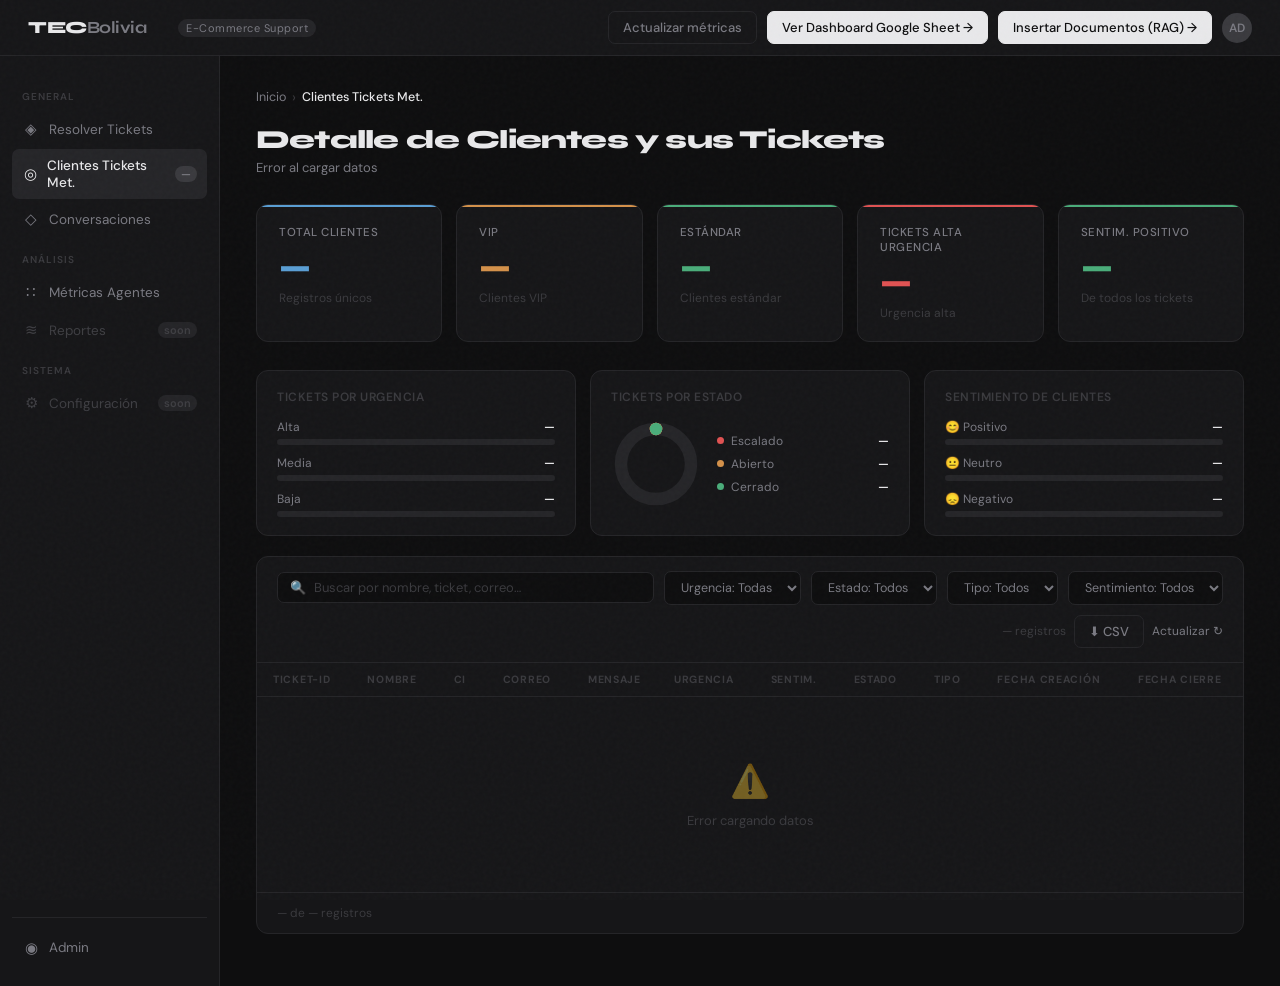
<file: clientes.html>
<!DOCTYPE html>
<html lang="es">
<head>
    <meta charset="UTF-8">
    <meta name="viewport" content="width=device-width, initial-scale=1.0">
    <title>Clientes — TecBolivia Support</title>
    <link rel="preconnect" href="https://fonts.googleapis.com">
    <link href="https://fonts.googleapis.com/css2?family=DM+Sans:wght@300;400;500;600&family=Syne:wght@700;800&display=swap" rel="stylesheet">
    <link rel="stylesheet" href="style.css">
    <style>
        /* ── OVERRIDES PÁGINA CLIENTES ── */
        .stats-row { grid-template-columns: repeat(5, 1fr); }

        /* ── CHARTS ROW ── */
        .charts-row {
            display: grid;
            grid-template-columns: 1fr 1fr 1fr;
            gap: 14px;
            margin-bottom: 20px;
        }

        .chart-panel {
            background: var(--surface);
            border: 1px solid var(--border);
            border-radius: 12px;
            padding: 18px 20px;
        }

        .chart-title {
            font-size: 12px;
            font-weight: 600;
            letter-spacing: 0.5px;
            text-transform: uppercase;
            color: var(--muted);
            margin-bottom: 14px;
        }

        /* ── MINI BAR ── */
        .bar-list { display: flex; flex-direction: column; gap: 10px; }
        .bar-item-label {
            display: flex; justify-content: space-between;
            font-size: 12px; color: var(--sub); margin-bottom: 4px;
        }
        .bar-item-label span:last-child { color: var(--text); font-weight: 600; }
        .bar-track {
            height: 6px; background: var(--border); border-radius: 10px; overflow: hidden;
        }
        .bar-fill {
            height: 100%; border-radius: 10px; transition: width .6s ease;
        }

        /* ── DONUT MINI ── */
        .donut-mini-wrap {
            display: flex; align-items: center; gap: 16px;
        }
        .donut-mini { width: 90px; height: 90px; flex-shrink: 0; }
        .donut-mini-legend { flex: 1; display: flex; flex-direction: column; gap: 7px; }
        .dml-row {
            display: flex; align-items: center; justify-content: space-between;
            font-size: 12px;
        }
        .dml-label { display: flex; align-items: center; gap: 7px; color: var(--sub); }
        .dml-dot { width: 7px; height: 7px; border-radius: 50%; flex-shrink: 0; }
        .dml-val { font-weight: 600; color: var(--text); }

        /* ── TABLA CLIENTES ── */
        .full-panel {
            background: var(--surface);
            border: 1px solid var(--border);
            border-radius: 12px;
            overflow: hidden;
            margin-bottom: 20px;
        }

        .table-toolbar {
            display: flex; align-items: center; gap: 10px;
            padding: 14px 20px;
            border-bottom: 1px solid var(--border);
            flex-wrap: wrap;
        }

        .search-box {
            display: flex; align-items: center; gap: 8px;
            background: var(--bg); border: 1px solid var(--border);
            border-radius: 7px; padding: 6px 12px; flex: 1; min-width: 180px;
            transition: border-color .15s;
        }
        .search-box:focus-within { border-color: var(--muted); }
        .search-box input {
            background: none; border: none; outline: none;
            font-family: 'DM Sans', sans-serif; font-size: 13px;
            color: var(--text); width: 100%;
        }
        .search-box input::placeholder { color: var(--muted); }
        .search-icon { color: var(--muted); font-size: 13px; flex-shrink: 0; }

        .filter-select {
            background: var(--bg); border: 1px solid var(--border);
            border-radius: 7px; padding: 7px 12px;
            font-family: 'DM Sans', sans-serif; font-size: 12.5px;
            color: var(--sub); outline: none; cursor: pointer;
            transition: border-color .15s;
        }
        .filter-select:focus { border-color: var(--muted); }

        .toolbar-right { margin-left: auto; display: flex; gap: 8px; align-items: center; }
        .rec-count { font-size: 12px; color: var(--muted); }

        /* ── TABLE ── */
        .data-table { width: 100%; border-collapse: collapse; }

        .data-table thead tr {
            border-bottom: 1px solid var(--border);
        }

        .data-table th {
            padding: 10px 16px;
            font-size: 10.5px; font-weight: 700;
            letter-spacing: 0.7px; text-transform: uppercase;
            color: var(--muted); text-align: left;
            white-space: nowrap; cursor: pointer; user-select: none;
            transition: color .15s;
        }
        .data-table th:hover { color: var(--sub); }
        .data-table th.sorted { color: var(--text); }
        .sort-arrow { margin-left: 4px; font-size: 9px; }

        .data-table tbody tr {
            border-bottom: 1px solid var(--border);
            transition: background .12s;
            cursor: default;
        }
        .data-table tbody tr:last-child { border-bottom: none; }
        .data-table tbody tr:hover { background: rgba(255,255,255,.025); }

        .data-table td {
            padding: 11px 16px;
            font-size: 12.5px; color: var(--sub);
            vertical-align: middle;
        }

        .td-ticket {
            font-family: 'Syne', sans-serif;
            font-size: 12px; font-weight: 700;
            color: var(--blue);
        }
        .td-nombre { color: var(--text); font-weight: 500; }
        .td-ci {
            font-family: 'DM Sans', monospace;
            font-size: 11.5px; color: var(--muted);
        }
        .td-correo { font-size: 11.5px; }
        .td-msg {
            max-width: 220px;
            white-space: nowrap; overflow: hidden; text-overflow: ellipsis;
            font-size: 12px; color: var(--sub);
        }

        .urg-badge {
            font-size: 10.5px; font-weight: 700;
            text-transform: uppercase; letter-spacing: 0.3px;
        }
        .urg-badge.alta  { color: var(--red); }
        .urg-badge.media { color: var(--amber); }
        .urg-badge.baja  { color: var(--green); }

        .tipo-badge {
            font-size: 10px; font-weight: 700;
            padding: 2px 8px; border-radius: 20px;
            text-transform: uppercase; letter-spacing: 0.3px;
        }
        .tipo-badge.vip {
            background: rgba(212,145,74,.15);
            color: var(--amber);
            border: 1px solid rgba(212,145,74,.25);
        }
        .tipo-badge.estandar {
            background: rgba(90,158,212,.12);
            color: var(--blue);
            border: 1px solid rgba(90,158,212,.2);
        }

        .sent-emoji { font-size: 16px; }

        .td-fecha { font-size: 11px; white-space: nowrap; }

        /* ── EMPTY / LOADING ── */
        .table-empty {
            padding: 52px 20px; text-align: center;
            color: var(--muted); font-size: 13px;
        }
        .table-empty-icon { font-size: 32px; margin-bottom: 10px; opacity: .4; }

        /* ── PAGINATION ── */
        .table-pagination {
            display: flex; align-items: center; justify-content: space-between;
            padding: 12px 20px; border-top: 1px solid var(--border);
            font-size: 12px; color: var(--muted);
        }
        .pag-btns { display: flex; gap: 4px; }
        .pag-btn {
            width: 30px; height: 30px; border-radius: 6px;
            background: var(--bg); border: 1px solid var(--border);
            color: var(--sub); font-size: 12px; font-family: 'DM Sans', sans-serif;
            cursor: pointer; display: flex; align-items: center; justify-content: center;
            transition: all .15s;
        }
        .pag-btn:hover, .pag-btn.active {
            border-color: var(--muted); color: var(--text); background: var(--border);
        }
        .pag-btn.active { background: var(--text); color: var(--bg); border-color: var(--text); }
        .pag-btn:disabled { opacity: .3; cursor: not-allowed; }

        /* ── CLIENTE DETAIL DRAWER (hover row) ── */
        .row-actions {
            display: flex; gap: 6px; opacity: 0;
            transition: opacity .15s;
        }
        .data-table tbody tr:hover .row-actions { opacity: 1; }
        .row-action-btn {
            font-size: 11px; padding: 3px 8px; border-radius: 5px;
            background: var(--border); border: 1px solid var(--muted);
            color: var(--sub); cursor: pointer; transition: all .15s;
            font-family: 'DM Sans', sans-serif;
        }
        .row-action-btn:hover { color: var(--text); background: var(--muted); }
    </style>
</head>
<body>

<div class="shell">

    <!-- TOPBAR -->
    <header class="topbar">
        <div class="logo">TEC<span>Bolivia</span></div>
        <div class="topbar-badge">E-Commerce Support</div>
        <div class="topbar-right">
            <button class="btn" id="updateMetricsBtn">Actualizar métricas</button>
            <a class="btn btn-primary"
               href="https://docs.google.com/spreadsheets/d/1DIZOee7j_iBkf1LUQKieNf01lJ9lQD4QNYqfUmyobhE/edit?usp=sharing"
               target="_blank">Ver Dashboard Google Sheet →</a>

            <a class="btn btn-primary"
                href="https://training.intersim.cloud/form/893bb11e-8663-46e0-8eaf-bb304b418286"
                target="_blank">
                Insertar Documentos (RAG) →
            </a>
            <div class="avatar">AD</div>
        </div>
    </header>

    <!-- SIDEBAR -->
    <aside class="sidebar">
        <div class="nav-section">General</div>
        <a class="nav-item" href="index.html">
            <span class="icon">◈</span> Resolver Tickets 
        </a>
        <a class="nav-item active" href="clientes.html">
            <span class="icon">◎</span> Clientes Tickets Met.
            <span class="nav-badge neutral" id="clienteCount">—</span>
        </a>
        <a class="nav-item" href="conversaciones.html">
            <span class="icon">◇</span> Conversaciones
        </a>
        <div class="nav-section">Análisis</div>
        <a class="nav-item" href="metricas_agentes.html">
            <span class="icon">∷</span> Métricas Agentes
        </a>
        <a class="nav-item disabled" href="#">
            <span class="icon">≋</span> Reportes
            <span class="nav-badge neutral">soon</span>
        </a>
        <div class="nav-section">Sistema</div>
        <a class="nav-item disabled" href="#">
            <span class="icon">⚙</span> Configuración
            <span class="nav-badge neutral">soon</span>
        </a>
        <div class="sidebar-bottom">
            <div class="nav-item"><span class="icon">◉</span> Admin</div>
        </div>
    </aside>

    <!-- MAIN -->
    <main class="main">

        <nav class="breadcrumb">
            <span class="bc-item bc-home" onclick="location.href='index.html'">Inicio</span>
            <span class="bc-sep">›</span>
            <span class="bc-item bc-active">Clientes Tickets Met.</span>
        </nav>

        <div class="page-header">
            <div>
                <div class="page-title">Detalle de Clientes y sus Tickets</div>
                <div class="page-sub" id="lastUpdated">Cargando datos…</div>
            </div>
        </div>

        <!-- STAT CARDS -->
        <div class="stats-row">
            <div class="stat-card blue fade-in">
                <div class="stat-label">Total clientes</div>
                <div class="stat-value" id="statTotal">—</div>
                <div class="stat-delta">Registros únicos</div>
            </div>
            <div class="stat-card amber fade-in">
                <div class="stat-label">VIP</div>
                <div class="stat-value" id="statVip">—</div>
                <div class="stat-delta">Clientes VIP</div>
            </div>
            <div class="stat-card green fade-in">
                <div class="stat-label">Estándar</div>
                <div class="stat-value" id="statEstandar">—</div>
                <div class="stat-delta">Clientes estándar</div>
            </div>
            <div class="stat-card red fade-in">
                <div class="stat-label">Tickets alta urgencia</div>
                <div class="stat-value" id="statAlta">—</div>
                <div class="stat-delta">Urgencia alta</div>
            </div>
            <div class="stat-card green fade-in">
                <div class="stat-label">Sentim. positivo</div>
                <div class="stat-value" id="statPos">—</div>
                <div class="stat-delta">De todos los tickets</div>
            </div>
        </div>

        <!-- CHARTS -->
        <div class="charts-row">

            <!-- Urgencia -->
            <div class="chart-panel">
                <div class="chart-title">Tickets por urgencia</div>
                <div class="bar-list" id="chartUrgencia">
                    <div class="bar-item">
                        <div class="bar-item-label"><span>Alta</span><span id="bUrgAlta">—</span></div>
                        <div class="bar-track"><div class="bar-fill" id="bfUrgAlta" style="width:0%;background:var(--red)"></div></div>
                    </div>
                    <div class="bar-item">
                        <div class="bar-item-label"><span>Media</span><span id="bUrgMedia">—</span></div>
                        <div class="bar-track"><div class="bar-fill" id="bfUrgMedia" style="width:0%;background:var(--amber)"></div></div>
                    </div>
                    <div class="bar-item">
                        <div class="bar-item-label"><span>Baja</span><span id="bUrgBaja">—</span></div>
                        <div class="bar-track"><div class="bar-fill" id="bfUrgBaja" style="width:0%;background:var(--green)"></div></div>
                    </div>
                </div>
            </div>

            <!-- Estado -->
            <div class="chart-panel">
                <div class="chart-title">Tickets por estado</div>
                <div class="donut-mini-wrap">
                    <svg class="donut-mini" viewBox="0 0 36 36">
                        <circle cx="18" cy="18" r="14" fill="none" stroke="#252528" stroke-width="5"/>
                        <circle id="arcEsc" cx="18" cy="18" r="14" fill="none"
                            stroke="#e05252" stroke-width="5"
                            stroke-dasharray="0 88" stroke-linecap="round"
                            transform="rotate(-90 18 18)"/>
                        <circle id="arcAb" cx="18" cy="18" r="14" fill="none"
                            stroke="#d4914a" stroke-width="5"
                            stroke-dasharray="0 88" stroke-linecap="round"
                            transform="rotate(-90 18 18)"/>
                        <circle id="arcCer" cx="18" cy="18" r="14" fill="none"
                            stroke="#4aad7a" stroke-width="5"
                            stroke-dasharray="0 88" stroke-linecap="round"
                            transform="rotate(-90 18 18)"/>
                    </svg>
                    <div class="donut-mini-legend">
                        <div class="dml-row">
                            <span class="dml-label"><span class="dml-dot" style="background:var(--red)"></span>Escalado</span>
                            <span class="dml-val" id="dEsc">—</span>
                        </div>
                        <div class="dml-row">
                            <span class="dml-label"><span class="dml-dot" style="background:var(--amber)"></span>Abierto</span>
                            <span class="dml-val" id="dAb">—</span>
                        </div>
                        <div class="dml-row">
                            <span class="dml-label"><span class="dml-dot" style="background:var(--green)"></span>Cerrado</span>
                            <span class="dml-val" id="dCer">—</span>
                        </div>
                    </div>
                </div>
            </div>

            <!-- Sentimiento -->
            <div class="chart-panel">
                <div class="chart-title">Sentimiento de clientes</div>
                <div class="bar-list">
                    <div class="bar-item">
                        <div class="bar-item-label"><span>😊 Positivo</span><span id="bSentPos">—</span></div>
                        <div class="bar-track"><div class="bar-fill" id="bfSentPos" style="width:0%;background:var(--green)"></div></div>
                    </div>
                    <div class="bar-item">
                        <div class="bar-item-label"><span>😐 Neutro</span><span id="bSentNeu">—</span></div>
                        <div class="bar-track"><div class="bar-fill" id="bfSentNeu" style="width:0%;background:var(--blue)"></div></div>
                    </div>
                    <div class="bar-item">
                        <div class="bar-item-label"><span>😞 Negativo</span><span id="bSentNeg">—</span></div>
                        <div class="bar-track"><div class="bar-fill" id="bfSentNeg" style="width:0%;background:var(--red)"></div></div>
                    </div>
                </div>
            </div>

        </div>

        <!-- TABLA PRINCIPAL -->
        <div class="full-panel">
            <div class="table-toolbar">
                <div class="search-box">
                    <span class="search-icon">🔍</span>
                    <input type="text" id="searchInput" placeholder="Buscar por nombre, ticket, correo…" oninput="applyFilters()">
                </div>
                <select class="filter-select" id="filterUrgencia" onchange="applyFilters()">
                    <option value="">Urgencia: Todas</option>
                    <option value="alta">Alta</option>
                    <option value="media">Media</option>
                    <option value="baja">Baja</option>
                </select>
                <select class="filter-select" id="filterEstado" onchange="applyFilters()">
                    <option value="">Estado: Todos</option>
                    <option value="ESCALADO">Escalado</option>
                    <option value="ABIERTO">Abierto</option>
                    <option value="CERRADO">Cerrado</option>
                </select>
                <select class="filter-select" id="filterTipo" onchange="applyFilters()">
                    <option value="">Tipo: Todos</option>
                    <option value="VIP">VIP</option>
                    <option value="Estandar">Estándar</option>
                </select>
                <select class="filter-select" id="filterSentimiento" onchange="applyFilters()">
                    <option value="">Sentimiento: Todos</option>
                    <option value="positivo">😊 Positivo</option>
                    <option value="neutro">😐 Neutro</option>
                    <option value="negativo">😞 Negativo</option>
                </select>
                <div class="toolbar-right">
                    <span class="rec-count" id="recCount">— registros</span>
                    <button class="btn" onclick="exportCSV()">⬇ CSV</button>
                    <button class="panel-action" onclick="loadData()">Actualizar ↻</button>
                </div>
            </div>

            <div style="overflow-x:auto;">
                <table class="data-table" id="dataTable">
                    <thead>
                        <tr>
                            <th onclick="sortBy('ticket_id')">Ticket-ID <span class="sort-arrow" id="s_ticket_id"></span></th>
                            <th onclick="sortBy('nombre')">Nombre <span class="sort-arrow" id="s_nombre"></span></th>
                            <th onclick="sortBy('ci')">CI <span class="sort-arrow" id="s_ci"></span></th>
                            <th onclick="sortBy('correo')">Correo <span class="sort-arrow" id="s_correo"></span></th>
                            <th>Mensaje</th>
                            <th onclick="sortBy('urgencia')">Urgencia <span class="sort-arrow" id="s_urgencia"></span></th>
                            <th onclick="sortBy('sentimiento')">Sentim. <span class="sort-arrow" id="s_sentimiento"></span></th>
                            <th onclick="sortBy('estado')">Estado <span class="sort-arrow" id="s_estado"></span></th>
                            <th onclick="sortBy('tipo_cliente')">Tipo <span class="sort-arrow" id="s_tipo_cliente"></span></th>
                            <th onclick="sortBy('fecha_creacion')">Fecha creación <span class="sort-arrow" id="s_fecha_creacion"></span></th>
                            <th onclick="sortBy('fecha_cierre')">Fecha cierre <span class="sort-arrow" id="s_fecha_cierre"></span></th>
                        </tr>
                    </thead>
                    <tbody id="tableBody">
                        <tr><td colspan="11">
                            <div class="table-empty">
                                <div class="table-empty-icon">⏳</div>
                                Cargando datos…
                            </div>
                        </td></tr>
                    </tbody>
                </table>
            </div>

            <div class="table-pagination">
                <span id="pagInfo">— de — registros</span>
                <div class="pag-btns" id="pagBtns"></div>
            </div>
        </div>

    </main>
</div>

<script>
const METRICS_WEBHOOK_APP  = "https://training.intersim.cloud/webhook/metricas_app";
const METRICS_WEBHOOK_SHEETS = "https://training.intersim.cloud/webhook/metricas_sheets";
const HEADERS = { "Content-Type": "application/json", "x-api-key": "15252363avf$X" };
const SENTIMENTS = { positivo: "😊", neutro: "😐", negativo: "😞" };

let allData    = [];
let filtered   = [];
let sortKey    = "fecha_creacion";
let sortDir    = -1; // -1 = desc
let currentPage = 1;
const perPage   = 15;

// ── LOAD ──
async function loadData() {
    document.getElementById("lastUpdated").textContent = "Cargando…";

    try {
        const res = await fetch(METRICS_WEBHOOK_APP, {
            method: "POST",
            headers: HEADERS,
            body: JSON.stringify({ PETICION: "OBTENER METRICAS APP" })
        });

        const raw = await res.json();
        const items = Array.isArray(raw) ? raw : [raw];

        // ── EXTRAER SOLO LOS TICKETS (robusto) ──
        let tickets = [];

        // caso 1: estructura directa { tickets: [...] }
        const direct = items.find(item => item.tickets);
        if (direct) {
            tickets = direct.tickets;
        }

        // caso 2: estructura n8n { json: { tickets: [...] } }
        const nested = items.find(item => item.json?.tickets);
        if (!tickets.length && nested) {
            tickets = nested.json.tickets;
        }

        // asignar
        allData = tickets;

        // ── LOGS (debug) ──
        console.log("Total items recibidos:", items.length);
        console.log("Total tickets extraídos:", allData.length);
        console.log("Ejemplo ticket:", allData[0]);

        // ── UI ──
        document.getElementById("lastUpdated").textContent =
            "Actualizado: " + new Date().toLocaleTimeString("es-BO");

        updateStats();
        updateCharts();
        applyFilters();

    } catch (e) {
        console.error(e);

        document.getElementById("lastUpdated").textContent = "Error al cargar datos";

        document.getElementById("tableBody").innerHTML = `
            <tr>
                <td colspan="11">
                    <div class="table-empty">
                        <div class="table-empty-icon">⚠️</div>
                        Error cargando datos
                    </div>
                </td>
            </tr>
        `;
    }
}

// ── STATS ──
function updateStats() {
    const total  = allData.length;
    const vip    = allData.filter(r => (r.tipo_cliente||"").toLowerCase() === "vip").length;
    const est    = allData.filter(r => (r.tipo_cliente||"").toLowerCase() !== "vip").length;
    const alta   = allData.filter(r => (r.urgencia||"").toLowerCase() === "alta").length;
    const pos    = allData.filter(r => (r.sentimiento||"").toLowerCase() === "positivo").length;

    document.getElementById("statTotal").textContent   = total;
    document.getElementById("statVip").textContent     = vip;
    document.getElementById("statEstandar").textContent= est;
    document.getElementById("statAlta").textContent    = alta;
    document.getElementById("statPos").textContent     = pos;
    document.getElementById("clienteCount").textContent= total;
}

// ── CHARTS ──
function updateCharts() {
    const total = allData.length || 1;

    const alta  = allData.filter(r => (r.urgencia||"").toLowerCase() === "alta").length;
    const media = allData.filter(r => (r.urgencia||"").toLowerCase() === "media").length;
    const baja  = allData.filter(r => (r.urgencia||"").toLowerCase() === "baja").length;
    document.getElementById("bUrgAlta").textContent  = alta;
    document.getElementById("bUrgMedia").textContent = media;
    document.getElementById("bUrgBaja").textContent  = baja;
    document.getElementById("bfUrgAlta").style.width  = (alta/total*100).toFixed(1)+"%";
    document.getElementById("bfUrgMedia").style.width = (media/total*100).toFixed(1)+"%";
    document.getElementById("bfUrgBaja").style.width  = (baja/total*100).toFixed(1)+"%";

    const esc = allData.filter(r => (r.estado||"").toUpperCase() === "ESCALADO").length;
    const ab  = allData.filter(r => (r.estado||"").toUpperCase() === "ABIERTO").length;
    const cer = allData.filter(r => (r.estado||"").toUpperCase() === "CERRADO").length;
    document.getElementById("dEsc").textContent = esc;
    document.getElementById("dAb").textContent  = ab;
    document.getElementById("dCer").textContent = cer;
    const circ = 2 * Math.PI * 14;
    const gap  = 1;
    const pEsc = (esc/total)*circ;
    const pAb  = (ab/total)*circ;
    const pCer = (cer/total)*circ;
    document.getElementById("arcEsc").setAttribute("stroke-dasharray", `${Math.max(0,pEsc-gap)} ${circ}`);
    document.getElementById("arcAb").setAttribute("stroke-dasharray",  `${Math.max(0,pAb-gap)} ${circ}`);
    document.getElementById("arcAb").setAttribute("stroke-dashoffset",  -pEsc);
    document.getElementById("arcCer").setAttribute("stroke-dasharray", `${Math.max(0,pCer-gap)} ${circ}`);
    document.getElementById("arcCer").setAttribute("stroke-dashoffset", -(pEsc+pAb));

    const sPos = allData.filter(r => (r.sentimiento||"").toLowerCase() === "positivo").length;
    const sNeu = allData.filter(r => (r.sentimiento||"").toLowerCase() === "neutro").length;
    const sNeg = allData.filter(r => (r.sentimiento||"").toLowerCase() === "negativo").length;
    document.getElementById("bSentPos").textContent = sPos;
    document.getElementById("bSentNeu").textContent = sNeu;
    document.getElementById("bSentNeg").textContent = sNeg;
    document.getElementById("bfSentPos").style.width = (sPos/total*100).toFixed(1)+"%";
    document.getElementById("bfSentNeu").style.width = (sNeu/total*100).toFixed(1)+"%";
    document.getElementById("bfSentNeg").style.width = (sNeg/total*100).toFixed(1)+"%";
}

// ── FILTERS ──
function applyFilters() {
    const q    = document.getElementById("searchInput").value.toLowerCase();
    const urg  = document.getElementById("filterUrgencia").value.toLowerCase();
    const est  = document.getElementById("filterEstado").value.toUpperCase();
    const tipo = document.getElementById("filterTipo").value.toLowerCase();
    const sent = document.getElementById("filterSentimiento").value.toLowerCase();

    filtered = allData.filter(r => {
        const matchQ = !q ||
            (r.ticket_id||"").toLowerCase().includes(q) ||
            (r.nombre||"").toLowerCase().includes(q) ||
            (r.correo||"").toLowerCase().includes(q) ||
            (r.cliente_id||"").toLowerCase().includes(q) ||
            (r.mensaje||"").toLowerCase().includes(q);
        const matchU = !urg  || (r.urgencia||"").toLowerCase() === urg;
        const matchE = !est  || (r.estado||"").toUpperCase() === est;
        const matchT = !tipo || (r.tipo_cliente||"").toLowerCase() === tipo;
        const matchS = !sent || (r.sentimiento||"").toLowerCase() === sent;
        return matchQ && matchU && matchE && matchT && matchS;
    });

    doSort();
    currentPage = 1;
    renderTable();
}

// ── SORT ──
function sortBy(key) {
    if (sortKey === key) sortDir *= -1;
    else { sortKey = key; sortDir = 1; }
    document.querySelectorAll(".sort-arrow").forEach(el => el.textContent = "");
    const el = document.getElementById("s_"+key);
    if (el) el.textContent = sortDir === 1 ? " ↑" : " ↓";
    doSort();
    renderTable();
}

function doSort() {
    filtered.sort((a, b) => {
        const av = (a[sortKey]||"").toString().toLowerCase();
        const bv = (b[sortKey]||"").toString().toLowerCase();
        return av < bv ? -sortDir : av > bv ? sortDir : 0;
    });
}

// ── RENDER ──
function shortDate(d) {
    if (!d) return "—";
    try {
        return new Date(d).toLocaleString("es-BO", {
            timeZone: "America/La_Paz",
            day: "2-digit", month: "short",
            year: "2-digit", hour: "2-digit", minute: "2-digit"
        });
    } catch { return d; }
}

function renderTable() {
    const start = (currentPage - 1) * perPage;
    const page  = filtered.slice(start, start + perPage);

    document.getElementById("recCount").textContent = `${filtered.length} registros`;
    document.getElementById("pagInfo").textContent  =
        `${start+1}–${Math.min(start+perPage, filtered.length)} de ${filtered.length}`;

    if (page.length === 0) {
        document.getElementById("tableBody").innerHTML = `
            <tr><td colspan="11"><div class="table-empty">
                <div class="table-empty-icon">🔍</div>Sin resultados para los filtros aplicados
            </div></td></tr>`;
        renderPagination();
        return;
    }

    document.getElementById("tableBody").innerHTML = page.map(r => {
        const urgCls = (r.urgencia||"").toLowerCase();
        const tipoCls = (r.tipo_cliente||"").toLowerCase() === "vip" ? "vip" : "estandar";
        const tipoLabel = tipoCls === "vip" ? "VIP" : "Estándar";
        return `<tr>
            <td class="td-ticket">${r.ticket_id||"—"}</td>
            <td class="td-nombre">${r.nombre||"—"}</td>
            <td class="td-ci">${r.ci||"—"}</td>
            <td class="td-correo">${r.correo||"—"}</td>
            <td style="white-space:normal;word-break:break-word;min-width:200px;" title="${(r.mensaje||"").replace(/"/g,'&quot;')}">${r.mensaje||"—"}</td>
            <td><span class="urg-badge ${urgCls}">${r.urgencia||"—"}</span></td>
            <td class="sent-emoji" style="text-align:center">${SENTIMENTS[r.sentimiento]||"—"}</td>
            <td><span class="badge ${(r.estado||"").toLowerCase()}">${r.estado||"—"}</span></td>
            <td><span class="tipo-badge ${tipoCls}">${tipoLabel}</span></td>
            <td class="td-fecha">${shortDate(r.fecha_creacion)}</td>
            <td class="td-fecha">${shortDate(r.fecha_cierre)}</td>
        </tr>`;
    }).join("");

    renderPagination();
}

function renderPagination() {
    const total = Math.ceil(filtered.length / perPage);
    const el = document.getElementById("pagBtns");
    if (total <= 1) { el.innerHTML = ""; return; }
    let html = `<button class="pag-btn" onclick="goPage(${currentPage-1})" ${currentPage===1?"disabled":""}>‹</button>`;
    for (let i = 1; i <= total; i++) {
        html += `<button class="pag-btn ${i===currentPage?"active":""}" onclick="goPage(${i})">${i}</button>`;
    }
    html += `<button class="pag-btn" onclick="goPage(${currentPage+1})" ${currentPage===total?"disabled":""}>›</button>`;
    el.innerHTML = html;
}

function goPage(p) {
    const total = Math.ceil(filtered.length / perPage);
    if (p < 1 || p > total) return;
    currentPage = p;
    renderTable();
}

// ── EXPORT CSV ──
function exportCSV() {
    const headers = ["ticket_id","nombre","ci","correo","mensaje","urgencia","sentimiento","estado","tipo_cliente","fecha_creacion","fecha_cierre"];
    const rows = [headers.join(",")];
    filtered.forEach(r => {
        rows.push(headers.map(h => `"${(r[h]||"").toString().replace(/"/g,'""')}"`).join(","));
    });
    const blob = new Blob([rows.join("\n")], { type: "text/csv;charset=utf-8;" });
    const a = document.createElement("a");
    a.href = URL.createObjectURL(blob);
    a.download = "clientes_tecbolivia.csv";
    a.click();
}

// ── UPDATE METRICS ──
document.getElementById("updateMetricsBtn").addEventListener("click", async () => {
    const btn = document.getElementById("updateMetricsBtn");
    btn.textContent = "Actualizando…"; btn.disabled = true;
    try {
        await Promise.all([
            fetch(METRICS_WEBHOOK_SHEETS, { method:"POST", headers:HEADERS, body:JSON.stringify({}) }),
            fetch("https://training.intersim.cloud/webhook/metricas_app", {
                    method: "POST",
                    headers: { "Content-Type": "application/json", "x-api-key": "15252363avf$X" },
                    body: JSON.stringify({ PETICION: "OBTENER METRICAS APP" })
                }).then(r => r.json()).then(data => console.log(JSON.stringify(data, null, 2)))
        ]);
        btn.textContent = "✓ Actualizado";
        setTimeout(() => { btn.textContent = "Actualizar métricas"; btn.disabled = false; }, 2000);
        loadData();
    } catch(e) {
        btn.textContent = "Error — reintentar"; btn.disabled = false;
    }
});

// ── INIT ──
loadData();
</script>
</body>
</html>
</file>
<file: style.css>
:root {
    --bg:       #0e0e0f;
    --surface:  #161618;
    --border:   #252528;
    --muted:    #3a3a3e;
    --text:     #e8e8ea;
    --sub:      #7a7a82;
    --accent:   #e8e8ea;
    --red:      #e05252;
    --amber:    #d4914a;
    --green:    #4aad7a;
    --blue:     #5a9ed4;
}

*, *::before, *::after { box-sizing: border-box; margin: 0; padding: 0; }

body {
    font-family: 'DM Sans', sans-serif;
    background: var(--bg);
    color: var(--text);
    min-height: 100vh;
    overflow-x: hidden;
}

/* GRAIN OVERLAY */
body::before {
    content: '';
    position: fixed;
    inset: 0;
    background-image: url("data:image/svg+xml,%3Csvg viewBox='0 0 256 256' xmlns='http://www.w3.org/2000/svg'%3E%3Cfilter id='noise'%3E%3CfeTurbulence type='fractalNoise' baseFrequency='0.9' numOctaves='4' stitchTiles='stitch'/%3E%3C/filter%3E%3Crect width='100%25' height='100%25' filter='url(%23noise)' opacity='1'/%3E%3C/svg%3E");
    opacity: 0.025;
    pointer-events: none;
    z-index: 9999;
}

/* LAYOUT */
.shell {
    display: grid;
    grid-template-columns: 220px 1fr;
    grid-template-rows: 56px 1fr;
    min-height: 100vh;
}

/* TOPBAR */
.topbar {
    grid-column: 1 / -1;
    display: flex;
    align-items: center;
    padding: 0 28px;
    border-bottom: 1px solid var(--border);
    background: var(--surface);
    gap: 20px;
    position: sticky;
    top: 0;
    z-index: 100;
}

.logo {
    font-family: 'Syne', sans-serif;
    font-size: 17px;
    font-weight: 800;
    letter-spacing: -0.5px;
    color: var(--text);
    margin-right: 12px;
}

.logo span { color: var(--sub); font-weight: 700; }

.topbar-badge {
    font-size: 11px;
    background: var(--border);
    color: var(--sub);
    padding: 2px 8px;
    border-radius: 20px;
    letter-spacing: 0.5px;
}

.topbar-right {
    margin-left: auto;
    display: flex;
    align-items: center;
    gap: 10px;
}

/* BOTONES */
.btn {
    font-family: 'DM Sans', sans-serif;
    font-size: 13px;
    font-weight: 500;
    padding: 7px 14px;
    border-radius: 7px;
    border: 1px solid var(--border);
    background: transparent;
    color: var(--sub);
    cursor: pointer;
    transition: all .18s ease;
    text-decoration: none;
    display: inline-flex;
    align-items: center;
    gap: 6px;
}

.btn:hover { border-color: var(--muted); color: var(--text); background: var(--border); }

.btn-primary {
    background: var(--text);
    color: var(--bg);
    border-color: var(--text);
}

.btn-primary:hover { background: #c8c8ca; border-color: #c8c8ca; color: var(--bg); }

.avatar {
    width: 30px; height: 30px;
    border-radius: 50%;
    background: var(--muted);
    display: flex; align-items: center; justify-content: center;
    font-size: 12px; font-weight: 600; color: var(--sub);
}

/* SIDEBAR */
.sidebar {
    border-right: 1px solid var(--border);
    background: var(--surface);
    padding: 20px 12px;
    display: flex;
    flex-direction: column;
    gap: 2px;
}

.nav-section {
    font-size: 10px;
    font-weight: 600;
    letter-spacing: 1px;
    color: var(--muted);
    text-transform: uppercase;
    padding: 14px 10px 6px;
}

.nav-item {
    display: flex;
    align-items: center;
    gap: 9px;
    padding: 8px 10px;
    border-radius: 7px;
    font-size: 13.5px;
    font-weight: 400;
    color: var(--sub);
    cursor: pointer;
    transition: all .15s;
    text-decoration: none;
}

.nav-item:hover { background: var(--border); color: var(--text); }

.nav-item.active {
    background: var(--border);
    color: var(--text);
    font-weight: 500;
}

.nav-item .icon { font-size: 15px; width: 18px; text-align: center; }

.nav-badge {
    margin-left: auto;
    font-size: 11px;
    background: var(--red);
    color: #fff;
    padding: 1px 6px;
    border-radius: 10px;
    font-weight: 600;
}

.nav-badge.neutral {
    background: var(--muted);
    color: var(--sub);
}

.sidebar-bottom {
    margin-top: auto;
    padding-top: 12px;
    border-top: 1px solid var(--border);
}

/* MAIN */
.main {
    padding: 32px 36px;
    overflow-y: auto;
}

/* PAGE HEADER */
.page-header {
    display: flex;
    align-items: flex-end;
    justify-content: space-between;
    margin-bottom: 28px;
}

.page-title {
    font-family: 'Syne', sans-serif;
    font-size: 26px;
    font-weight: 800;
    letter-spacing: -0.8px;
    line-height: 1.1;
}

.page-sub {
    font-size: 13px;
    color: var(--sub);
    margin-top: 4px;
}

.header-actions { display: flex; gap: 8px; }

/* STAT CARDS */
.stats-row {
    display: grid;
    grid-template-columns: repeat(4, 1fr);
    gap: 14px;
    margin-bottom: 28px;
}

.stat-card {
    background: var(--surface);
    border: 1px solid var(--border);
    border-radius: 12px;
    padding: 20px 22px;
    position: relative;
    overflow: hidden;
    transition: border-color .2s;
}

.stat-card:hover { border-color: var(--muted); }

.stat-card::after {
    content: '';
    position: absolute;
    top: 0; left: 0; right: 0;
    height: 2px;
}

.stat-card.red::after   { background: var(--red); }
.stat-card.amber::after { background: var(--amber); }
.stat-card.green::after { background: var(--green); }
.stat-card.blue::after  { background: var(--blue); }

.stat-label {
    font-size: 11.5px;
    font-weight: 500;
    letter-spacing: 0.5px;
    color: var(--sub);
    text-transform: uppercase;
    margin-bottom: 10px;
}

.stat-value {
    font-family: 'Syne', sans-serif;
    font-size: 34px;
    font-weight: 800;
    letter-spacing: -1px;
    line-height: 1;
}

.stat-card.red   .stat-value { color: var(--red); }
.stat-card.amber .stat-value { color: var(--amber); }
.stat-card.green .stat-value { color: var(--green); }
.stat-card.blue  .stat-value { color: var(--blue); }

.stat-delta {
    font-size: 12px;
    color: var(--muted);
    margin-top: 6px;
}

/* CONTENT GRID */
.content-grid {
    display: grid;
    grid-template-columns: 1fr 340px;
    gap: 16px;
}

/* PANEL */
.panel {
    background: var(--surface);
    border: 1px solid var(--border);
    border-radius: 12px;
    overflow: hidden;
}

.panel-header {
    padding: 16px 20px;
    border-bottom: 1px solid var(--border);
    display: flex;
    align-items: center;
    justify-content: space-between;
}

.panel-title {
    font-size: 13.5px;
    font-weight: 600;
    color: var(--text);
}

.panel-sub {
    font-size: 12px;
    color: var(--sub);
    margin-top: 2px;
}

.panel-action {
    font-size: 12px;
    color: var(--sub);
    cursor: pointer;
    transition: color .15s;
    background: none;
    border: none;
    font-family: 'DM Sans', sans-serif;
}

.panel-action:hover { color: var(--text); }

/* TICKET LIST */
.ticket-list { padding: 8px 0; }

.ticket-row {
    display: grid;
    grid-template-columns: 90px 1fr 80px 90px 60px;
    align-items: center;
    padding: 11px 20px;
    font-size: 13px;
    border-bottom: 1px solid var(--border);
    transition: background .15s;
    cursor: pointer;
    gap: 12px;
}

.ticket-row:last-child { border-bottom: none; }
.ticket-row:hover { background: rgba(255,255,255,.03); }

.ticket-row-header {
    font-size: 11px;
    font-weight: 600;
    letter-spacing: 0.5px;
    text-transform: uppercase;
    color: var(--muted);
    padding: 10px 20px 8px;
    display: grid;
    grid-template-columns: 90px 1fr 80px 90px 60px;
    gap: 12px;
    border-bottom: 1px solid var(--border);
}

.tid {
    font-family: 'Syne', sans-serif;
    font-size: 12px;
    font-weight: 700;
    color: var(--sub);
}

.tmsg {
    color: var(--text);
    white-space: nowrap;
    overflow: hidden;
    text-overflow: ellipsis;
}

.turg {
    font-size: 11.5px;
    font-weight: 500;
    text-transform: uppercase;
    letter-spacing: 0.3px;
}

.turg.alta   { color: var(--red); }
.turg.media  { color: var(--amber); }
.turg.baja   { color: var(--green); }

.badge {
    display: inline-flex;
    align-items: center;
    gap: 5px;
    font-size: 11px;
    font-weight: 600;
    padding: 3px 9px;
    border-radius: 20px;
    text-transform: uppercase;
    letter-spacing: 0.3px;
}

.badge::before {
    content: '';
    width: 5px; height: 5px;
    border-radius: 50%;
    background: currentColor;
}

.badge.escalado { color: var(--red);   background: rgba(224,82,82,.12); }
.badge.abierto  { color: var(--amber); background: rgba(212,145,74,.12); }
.badge.cerrado  { color: var(--green); background: rgba(74,173,122,.12); }

.tsentiment {
    font-size: 18px;
    text-align: center;
}

/* SIDE PANELS */
.side-panels { display: flex; flex-direction: column; gap: 16px; }

/* FEED */
.feed-list { padding: 4px 0; }

.feed-item {
    padding: 12px 20px;
    border-bottom: 1px solid var(--border);
    font-size: 12.5px;
}

.feed-item:last-child { border-bottom: none; }

.feed-time {
    font-size: 11px;
    color: var(--muted);
    margin-bottom: 3px;
}

.feed-msg { color: var(--sub); line-height: 1.5; }
.feed-msg strong { color: var(--text); font-weight: 500; }

/* DONUT */
.donut-wrap {
    padding: 20px;
    display: flex;
    align-items: center;
    gap: 20px;
}

.donut {
    width: 80px; height: 80px;
    flex-shrink: 0;
}

.donut-legend { flex: 1; display: flex; flex-direction: column; gap: 8px; }

.legend-row {
    display: flex;
    align-items: center;
    justify-content: space-between;
    font-size: 12px;
}

.legend-dot {
    width: 8px; height: 8px;
    border-radius: 50%;
    margin-right: 8px;
    flex-shrink: 0;
}

.legend-label { display: flex; align-items: center; color: var(--sub); }
.legend-val { font-weight: 600; color: var(--text); font-size: 13px; }

/* EMPTY STATE */
.empty {
    padding: 40px 20px;
    text-align: center;
    color: var(--muted);
    font-size: 13px;
}

/* LOADING SKELETON */
.loading-row {
    padding: 14px 20px;
    display: flex;
    gap: 12px;
}

.skel {
    background: var(--border);
    border-radius: 4px;
    height: 14px;
    animation: pulse 1.5s ease-in-out infinite;
}

@keyframes pulse {
    0%, 100% { opacity: .4; }
    50%       { opacity: .8; }
}

/* ENTRY ANIMATION */
.fade-in {
    opacity: 0;
    transform: translateY(12px);
    animation: fadeUp .4s ease forwards;
}

@keyframes fadeUp {
    to { opacity: 1; transform: translateY(0); }
}

.fade-in:nth-child(1) { animation-delay: .05s; }
.fade-in:nth-child(2) { animation-delay: .10s; }
.fade-in:nth-child(3) { animation-delay: .15s; }
.fade-in:nth-child(4) { animation-delay: .20s; }

/* SCROLLBAR */
::-webkit-scrollbar { width: 5px; }
::-webkit-scrollbar-track { background: transparent; }
::-webkit-scrollbar-thumb { background: var(--muted); border-radius: 10px; }

/* ─── DISABLED NAV ITEMS ─── */
.nav-item.disabled {
    opacity: 0.4;
    cursor: not-allowed;
    pointer-events: none;
}

/* ─── BREADCRUMB ─── */
.breadcrumb {
    display: flex;
    align-items: center;
    gap: 6px;
    font-size: 12.5px;
    margin-bottom: 16px;
    color: var(--sub);
}

.bc-item { color: var(--sub); }

.bc-link {
    color: var(--text);
    cursor: pointer;
    transition: color .15s;
}

.bc-link:hover { color: var(--accent); text-decoration: underline; }

.bc-sep { color: var(--muted); font-size: 14px; }

/* ─── MODAL OVERLAY ─── */
.modal-overlay {
    position: fixed;
    inset: 0;
    background: rgba(0,0,0,.65);
    backdrop-filter: blur(4px);
    display: flex;
    align-items: center;
    justify-content: center;
    z-index: 1000;
    opacity: 0;
    pointer-events: none;
    transition: opacity .2s ease;
}

.modal-overlay.active {
    opacity: 1;
    pointer-events: all;
}

/* ─── MODAL BOX ─── */
.modal {
    background: var(--surface);
    border: 1px solid var(--border);
    border-radius: 14px;
    width: 100%;
    max-width: 520px;
    margin: 20px;
    transform: translateY(16px);
    transition: transform .25s ease;
    overflow: hidden;
}

.modal-overlay.active .modal {
    transform: translateY(0);
}

.modal-header {
    display: flex;
    align-items: flex-start;
    justify-content: space-between;
    padding: 20px 22px 16px;
    border-bottom: 1px solid var(--border);
}

.modal-title {
    font-family: 'Syne', sans-serif;
    font-size: 16px;
    font-weight: 800;
    letter-spacing: -0.4px;
}

.modal-sub {
    font-size: 12px;
    color: var(--sub);
    margin-top: 3px;
}

.modal-close {
    background: none;
    border: none;
    color: var(--muted);
    font-size: 16px;
    cursor: pointer;
    padding: 2px 6px;
    border-radius: 5px;
    transition: color .15s, background .15s;
    line-height: 1;
}

.modal-close:hover { color: var(--text); background: var(--border); }

.modal-body {
    padding: 18px 22px;
    display: flex;
    flex-direction: column;
    gap: 14px;
}

/* Info grid */
.modal-info {
    display: grid;
    grid-template-columns: 1fr 1fr;
    gap: 10px;
    background: var(--bg);
    border: 1px solid var(--border);
    border-radius: 8px;
    padding: 14px;
}

.modal-info-row {
    display: flex;
    flex-direction: column;
    gap: 3px;
}

.modal-info-label {
    font-size: 10.5px;
    font-weight: 600;
    letter-spacing: 0.5px;
    text-transform: uppercase;
    color: var(--muted);
}

.modal-info-val {
    font-size: 13px;
    color: var(--text);
    font-weight: 500;
}

/* Mensaje original */
.modal-msg-label {
    font-size: 11px;
    font-weight: 600;
    letter-spacing: 0.5px;
    text-transform: uppercase;
    color: var(--muted);
}

.modal-msg {
    font-size: 13.5px;
    color: var(--text);
    line-height: 1.6;
    background: var(--bg);
    border: 1px solid var(--border);
    border-radius: 8px;
    padding: 12px 14px;
}

/* Textarea */
.modal-textarea {
    font-family: 'DM Sans', sans-serif;
    font-size: 13.5px;
    color: var(--text);
    background: var(--bg);
    border: 1px solid var(--border);
    border-radius: 8px;
    padding: 12px 14px;
    resize: vertical;
    outline: none;
    transition: border-color .18s;
    width: 100%;
    line-height: 1.6;
}

.modal-textarea::placeholder { color: var(--muted); }

.modal-textarea:focus { border-color: var(--muted); }

/* Footer */
.modal-footer {
    display: flex;
    justify-content: flex-end;
    gap: 8px;
    padding: 14px 22px 18px;
    border-top: 1px solid var(--border);
}

/* ─── BREADCRUMB ─── */
.breadcrumb {
    display: flex;
    align-items: center;
    gap: 6px;
    margin-bottom: 20px;
    font-size: 12.5px;
}

.bc-item {
    color: var(--sub);
    cursor: default;
}

.bc-home {
    cursor: pointer;
    transition: color .15s;
}

.bc-home:hover { color: var(--text); }

.bc-sep {
    color: var(--muted);
    font-size: 14px;
}

.bc-active {
    color: var(--text);
    font-weight: 500;
}

/* ─── NAV DISABLED ─── */
.nav-item.disabled {
    opacity: 0.4;
    cursor: not-allowed;
    pointer-events: none;
}

/* ─── MODAL ─── */
.modal-overlay {
    position: fixed;
    inset: 0;
    background: rgba(0,0,0,0.7);
    backdrop-filter: blur(4px);
    z-index: 1000;
    display: flex;
    align-items: center;
    justify-content: center;
    opacity: 0;
    pointer-events: none;
    transition: opacity .2s ease;
}

.modal-overlay.open {
    opacity: 1;
    pointer-events: all;
}

.modal {
    background: var(--surface);
    border: 1px solid var(--border);
    border-radius: 14px;
    width: 100%;
    max-width: 480px;
    margin: 20px;
    transform: translateY(16px);
    transition: transform .2s ease;
    box-shadow: 0 24px 60px rgba(0,0,0,0.5);
}

.modal-overlay.open .modal {
    transform: translateY(0);
}

.modal-header {
    display: flex;
    align-items: flex-start;
    justify-content: space-between;
    padding: 20px 20px 16px;
    border-bottom: 1px solid var(--border);
}

.modal-title {
    font-family: 'Syne', sans-serif;
    font-size: 18px;
    font-weight: 800;
    letter-spacing: -0.5px;
}

.modal-sub {
    font-size: 12.5px;
    color: var(--sub);
    margin-top: 4px;
    max-width: 340px;
    line-height: 1.5;
}

.modal-close {
    background: none;
    border: none;
    color: var(--muted);
    font-size: 16px;
    cursor: pointer;
    padding: 2px 6px;
    border-radius: 4px;
    transition: color .15s, background .15s;
    line-height: 1;
}

.modal-close:hover { color: var(--text); background: var(--border); }

.modal-meta {
    display: flex;
    align-items: center;
    gap: 10px;
    padding: 12px 20px;
    border-bottom: 1px solid var(--border);
    flex-wrap: wrap;
}

.modal-body {
    padding: 18px 20px;
}

.modal-label {
    display: block;
    font-size: 11.5px;
    font-weight: 600;
    letter-spacing: 0.5px;
    text-transform: uppercase;
    color: var(--sub);
    margin-bottom: 8px;
}

.modal-textarea {
    width: 100%;
    background: var(--bg);
    border: 1px solid var(--border);
    border-radius: 8px;
    color: var(--text);
    font-family: 'DM Sans', sans-serif;
    font-size: 13.5px;
    padding: 12px 14px;
    resize: vertical;
    min-height: 110px;
    transition: border-color .15s;
    outline: none;
}

.modal-textarea:focus {
    border-color: var(--muted);
}

.modal-textarea::placeholder {
    color: var(--muted);
}

.modal-footer {
    display: flex;
    justify-content: flex-end;
    gap: 8px;
    padding: 14px 20px;
    border-top: 1px solid var(--border);
}
</file>
